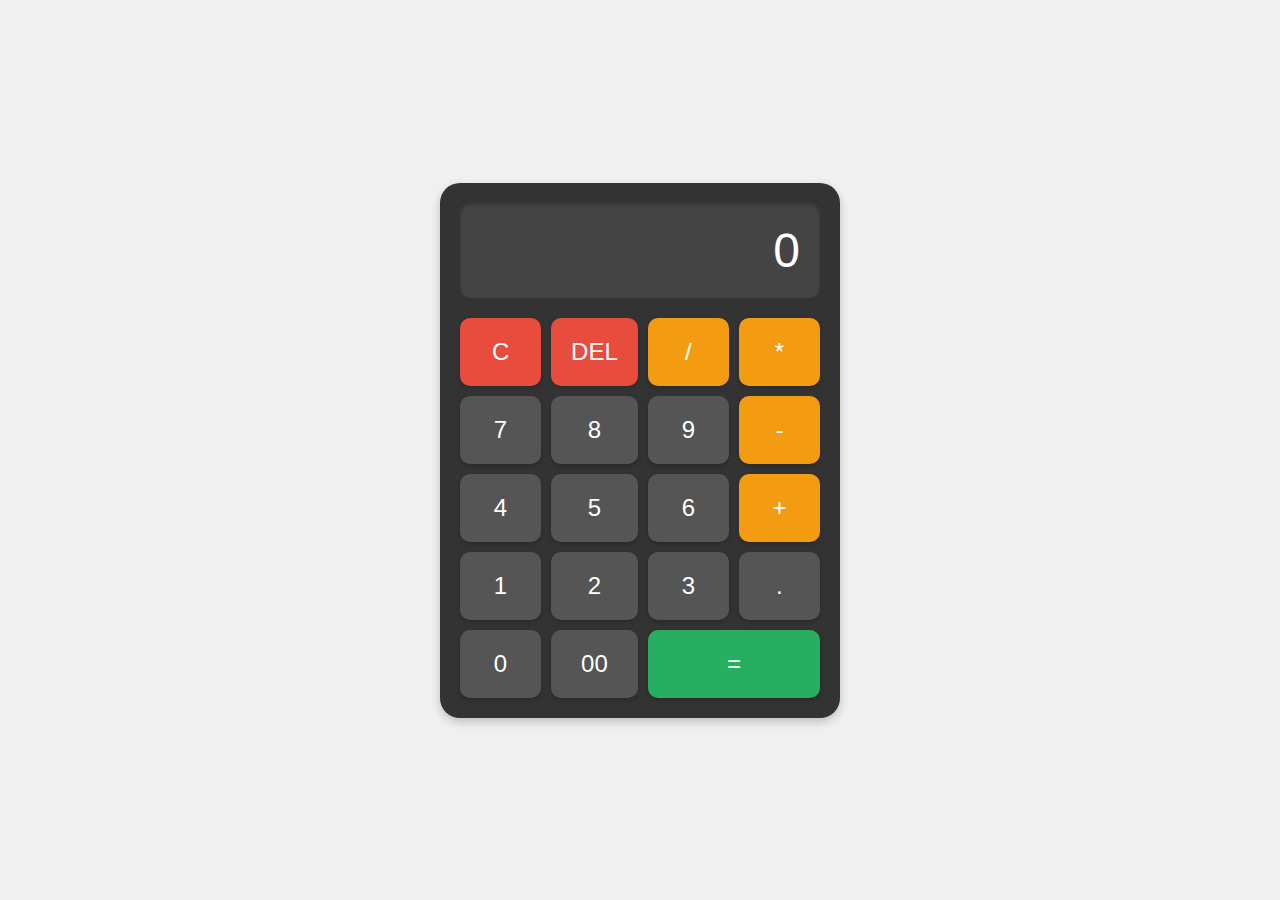
<file: calculator/index.html>
<!DOCTYPE html>
<html lang="en">
<head>
    <meta charset="UTF-8">
    <meta name="viewport" content="width=device-width, initial-scale=1.0">
    <title>Basic Calculator</title>
    <link rel="stylesheet" href="styles.css">
</head>
<body>
    <div class="calculator">
        <div class="display">
            <div class="current-operation" id="current-operation"></div>
            <div class="result" id="result">0</div>
        </div>
        <div class="buttons">
            <button class="btn" id="clear">C</button>
            <button class="btn" id="delete">DEL</button>
            <button class="btn operator">/</button>
            <button class="btn operator">*</button>
            <button class="btn">7</button>
            <button class="btn">8</button>
            <button class="btn">9</button>
            <button class="btn operator">-</button>
            <button class="btn">4</button>
            <button class="btn">5</button>
            <button class="btn">6</button>
            <button class="btn operator">+</button>
            <button class="btn">1</button>
            <button class="btn">2</button>
            <button class="btn">3</button>
            <button class="btn">.</button>
            <button class="btn">0</button>  
            <button class="btn">00</button>  
            <button class="btn equal" id="equal">=</button>
                      
        </div>
    </div>
    <script src="script.js"></script>
</body>
</html>
</file>
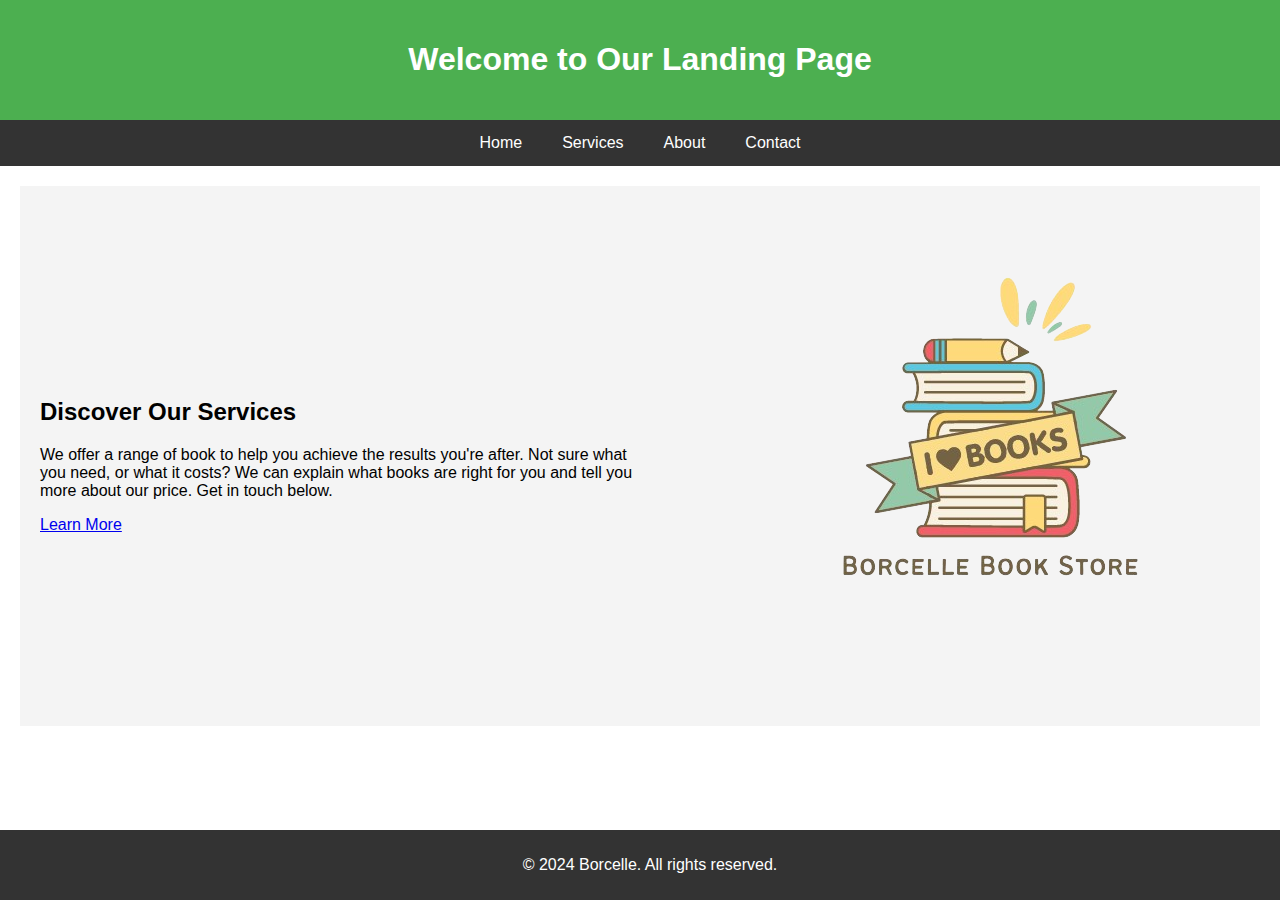
<file: landing_page/index.html>
<!DOCTYPE html>
<html lang="en">
<head>
    <meta charset="UTF-8">
    <meta name="viewport" content="width=device-width, initial-scale=1.0">
    <title>Landing Page</title>
    <style>
        body {
            font-family: Arial, sans-serif;
            margin: 0;
            padding: 0;
            box-sizing: border-box;
        }
        header {
            background-color: #4CAF50;
            padding: 20px;
            text-align: center;
            color: white;
        }
        nav {
            display: flex;
            justify-content: center;
            background-color: #333;
        }
        nav a {
            color: white;
            padding: 14px 20px;
            text-decoration: none;
            text-align: center;
        }
        nav a:hover {
            background-color: #ddd;
            color: black;
        }
        .container {
            padding: 20px;
        }
        .hero {
            display: flex;
            justify-content: space-between;
            align-items: center;
            background-color: #f4f4f4;
            padding: 20px;
        }
        .hero img {
            max-width: 100%;
            height: auto;
        }
        .hero-text {
            max-width: 50%;
        }
        .columns {
            display: flex;
            justify-content: space-between;
            margin: 20px 0;
        }
        .column {
            flex: 1;
            padding: 20px;
            background-color: #f4f4f4;
            margin: 0 10px;
            box-shadow: 0 0 10px rgba(0, 0, 0, 0.1);
        }
        footer {
            background-color: #333;
            color: white;
            text-align: center;
            padding: 10px;
            position: fixed;
            width: 100%;
            bottom: 0;
        }
    </style>
</head>
<body>
    <header>
        <h1>Welcome to Our Landing Page</h1>
    </header>
    <nav>
        <a href="home.html">Home</a>
        <a href="services.html">Services</a>
        <a href="about.html">About</a>
        <a href="contact.html">Contact</a>
    </nav>
    <div class="container">
        <section class="hero">
            <div class="hero-text">
                <h2>Discover Our Services</h2>
                <p>We offer a range of book to help you achieve the results you're after. Not sure what you need, or what it costs? We can explain what books are right for you and tell you more about our price. Get in touch below.</p>
                <a href="services.html">Learn More</a>
            </div>
            <img src="logo.png" alt="Hero Image">
        </section>
    </div>
    <footer>
        <p>&copy; 2024 Borcelle. All rights reserved.</p>
    </footer>
</body>
</html>
</file>
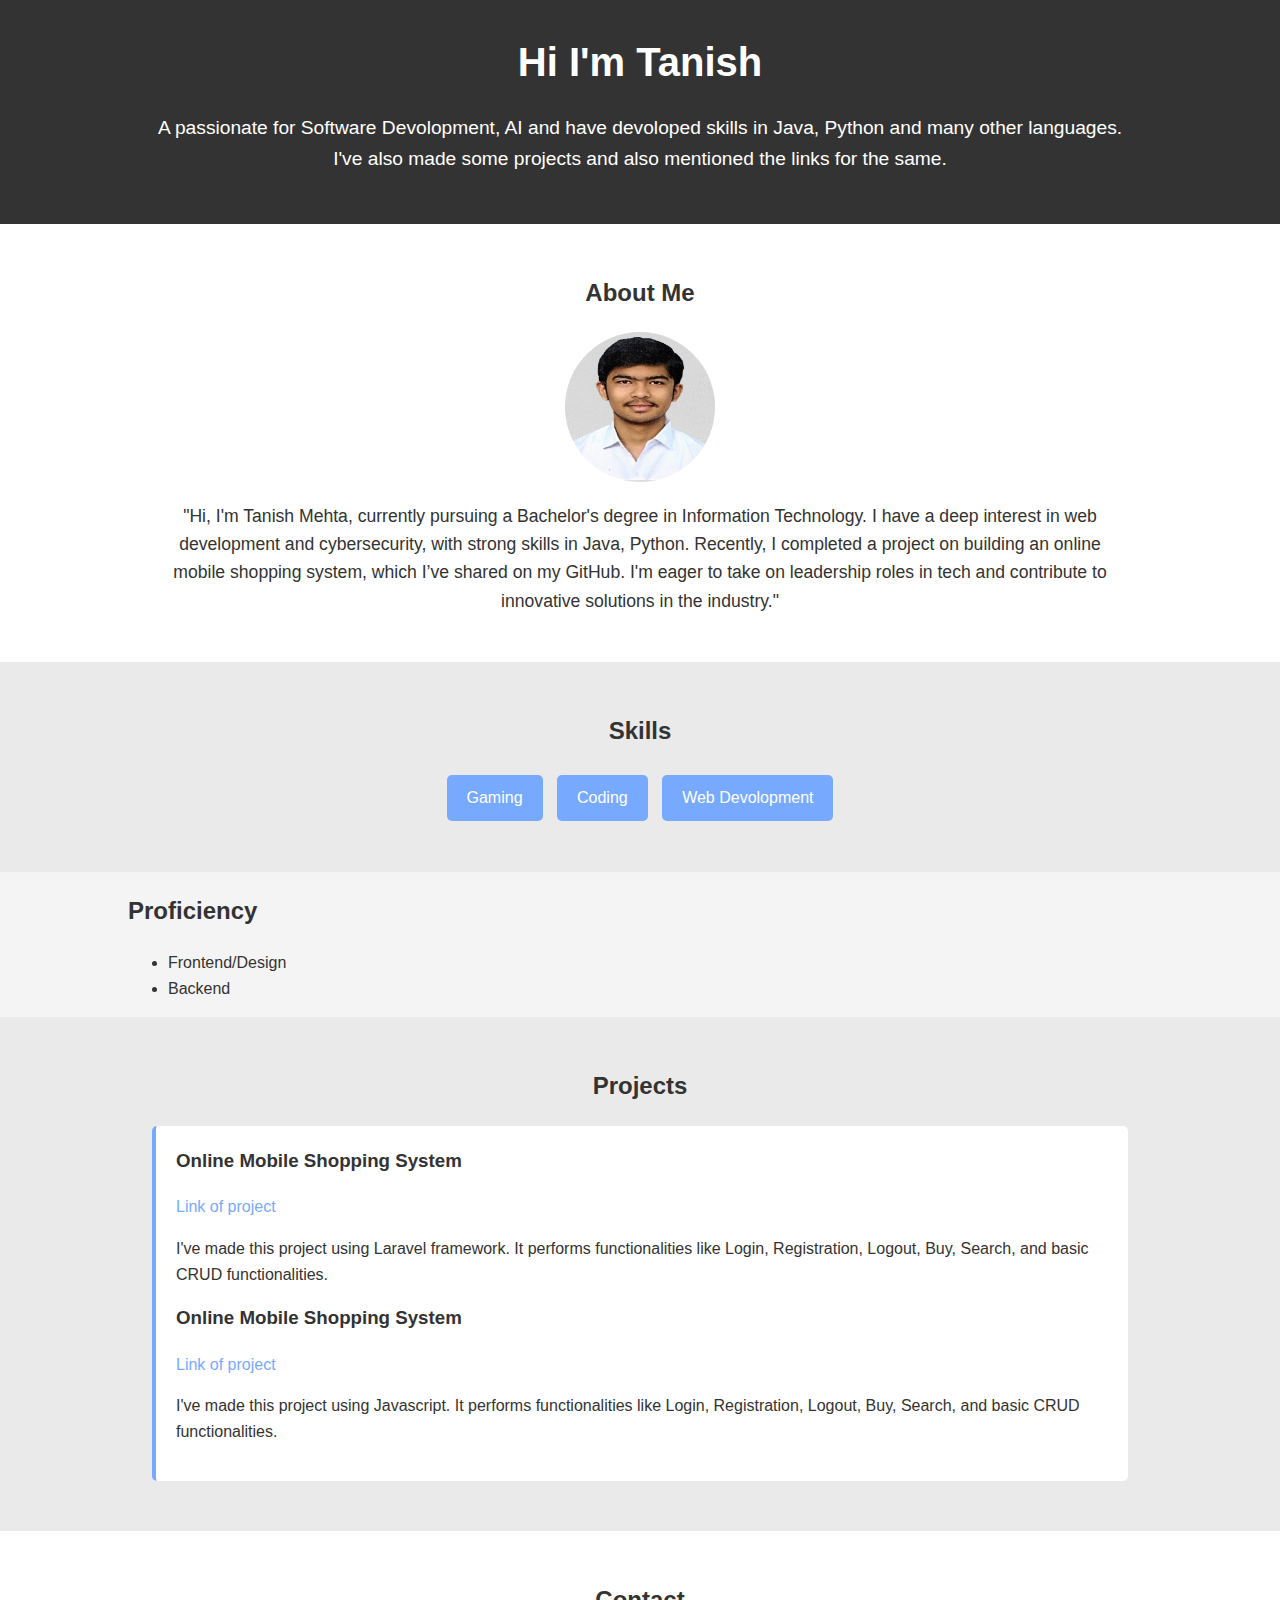
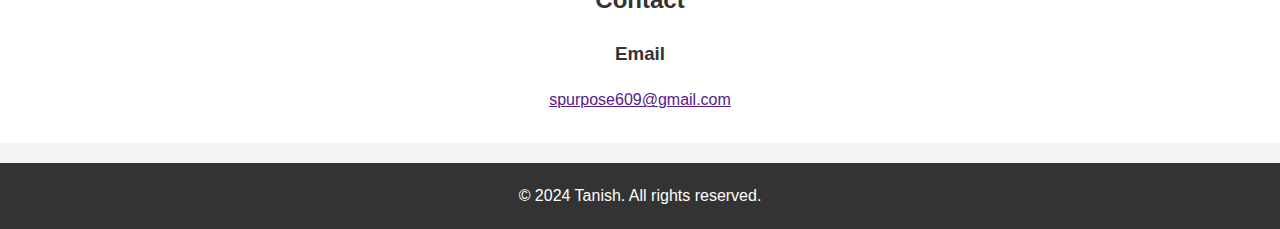
<file: portfolio/index.html>
<!DOCTYPE html>
<html lang="en">
<head>
    <meta charset="UTF-8">
    <meta name="viewport" content="width=device-width, initial-scale=1.0">
    <title>My Portfolio</title>
    <link rel="stylesheet" href="styles.css">
</head>
<body>
    <header>
        <div class="container">
            <h1>Hi I'm Tanish</h1>
            <p>A passionate for Software Devolopment, AI and have devoloped skills in Java, Python and many other languages.<br> I've also made some projects and also mentioned the links for the same.</p>
        </div>
    </header>

    <section id="about">
        <div class="container">
            <h2>About Me</h2>
            <img src="IMG_20240714_201645.jpg" alt="Your Photo">
            <p>"Hi, I'm Tanish Mehta, currently pursuing a Bachelor's degree in Information Technology.
                I have a deep interest in web development and cybersecurity, with strong skills in Java, Python. 
                Recently, I completed a project on building an online mobile shopping system, which I’ve shared on my GitHub. 
                I'm eager to take on leadership roles in tech and contribute to innovative solutions in the industry."</p>
        </div>
    </section>

    <section id="skills">
        <div class="container">
            <h2>Skills</h2>
            <ul>
                <li>Gaming</li>
                <li>Coding</li>
                <li>Web Devolopment</li>
                <!-- Add more skills as needed -->
            </ul>
        </div>
    </section>
    
    <section id="Proficiency">
        <div class="container">
            <h2>Proficiency</h2>
            <ul>
                <li>Frontend/Design</li>
                <li>Backend</li>
            </ul>
        </div>
    </section>
    
    <section id="projects">
        <div class="container">
            <h2>Projects</h2>
            <div class="project">
                <h3>Online Mobile Shopping System</h3>
                <a href="https://github.com/11tanish/Online-Mobile-Shopping-System-using-Laravel" target="_blank">Link of project</a>
                <p>I've made this project using Laravel framework. It performs functionalities like Login, Registration, Logout, Buy, Search, and basic CRUD functionalities.</p>
                <h3>Online Mobile Shopping System</h3>
                <a href="https://github.com/11tanish/Online-Mobile-Shopping-System" target="_blank">Link of project</a>
                <p>I've made this project using Javascript. It performs functionalities like Login, Registration, Logout, Buy, Search, and basic CRUD functionalities.</p>
            </div>
            <!-- Add more projects as needed -->
        </div>
    </section>

    <section id="contact">
        <div class="container">
            <h2>Contact</h2>
            <div class="contact">
                <h3>Email</h3>
                <a href="">spurpose609@gmail.com</a>
            </div>
        </div>
    </section>
    <footer>
        <div class="container">
            <p>&copy; 2024 Tanish. All rights reserved.</p>
        </div>
    </footer>
</body>
</html>
</file>
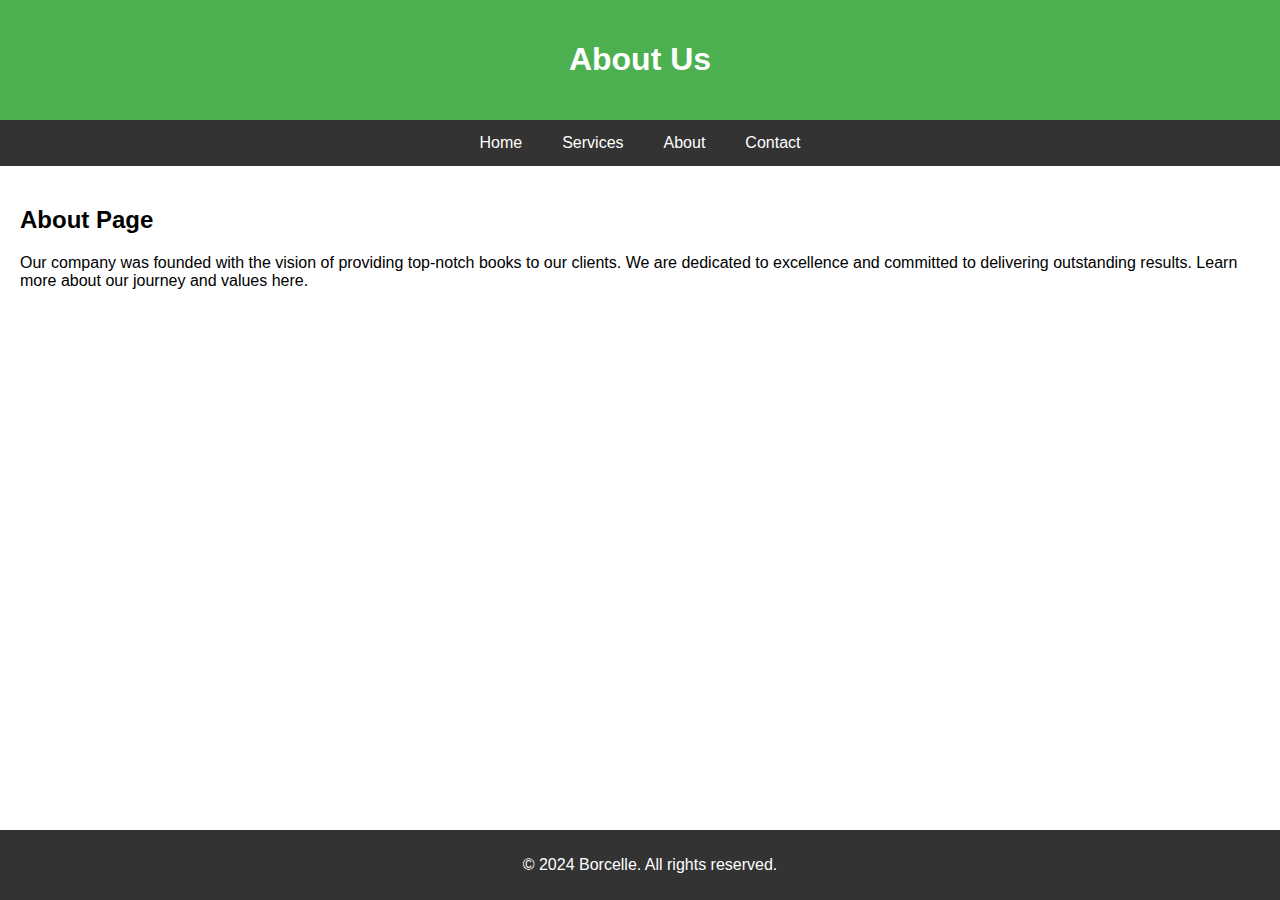
<file: landing_page/about.html>
<!DOCTYPE html>
<html lang="en">
<head>
    <meta charset="UTF-8">
    <meta name="viewport" content="width=device-width, initial-scale=1.0">
    <title>About</title>
    <style>
        body {
            font-family: Arial, sans-serif;
            margin: 0;
            padding: 0;
            box-sizing: border-box;
        }
        header {
            background-color: #4CAF50;
            padding: 20px;
            text-align: center;
            color: white;
        }
        nav {
            display: flex;
            justify-content: center;
            background-color: #333;
        }
        nav a {
            color: white;
            padding: 14px 20px;
            text-decoration: none;
            text-align: center;
        }
        nav a:hover {
            background-color: #ddd;
            color: black;
        }
        .container {
            padding: 20px;
        }
        footer {
            background-color: #333;
            color: white;
            text-align: center;
            padding: 10px;
            position: fixed;
            width: 100%;
            bottom: 0;
        }
    </style>
</head>
<body>
    <header>
        <h1>About Us</h1>
    </header>
    <nav>
        <a href="home.html">Home</a>
        <a href="services.html">Services</a>
        <a href="about.html">About</a>
        <a href="contact.html">Contact</a>
    </nav>
    <div class="container">
        <h2>About Page</h2>
        <p>Our company was founded with the vision of providing top-notch books to our clients. We are dedicated to excellence and committed to delivering outstanding results. Learn more about our journey and values here.</p>
    </div>
    <footer>
        <p>&copy; 2024 Borcelle. All rights reserved.</p>
    </footer>
</body>
</html>
</file>
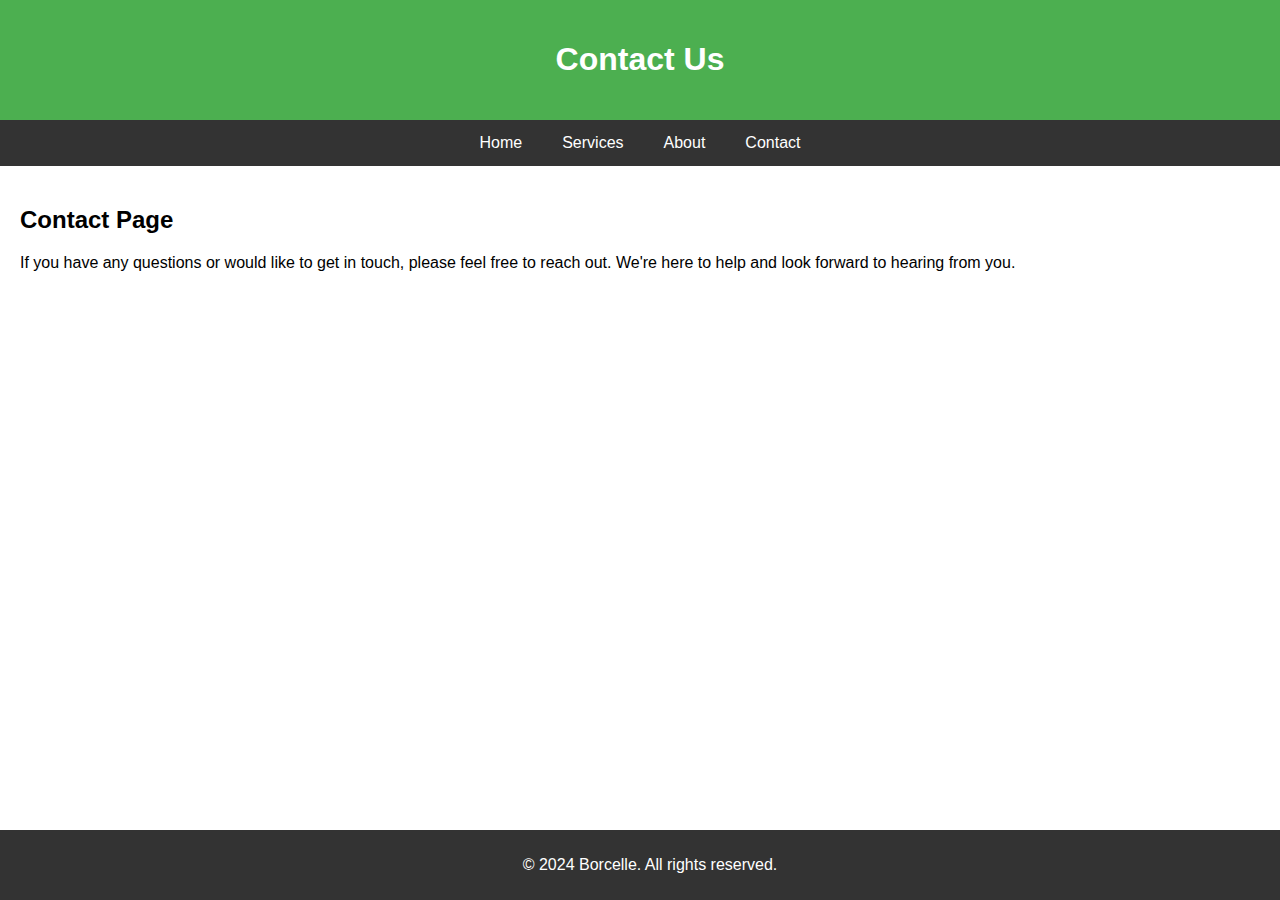
<file: landing_page/contact.html>
<!DOCTYPE html>
<html lang="en">
<head>
    <meta charset="UTF-8">
    <meta name="viewport" content="width=device-width, initial-scale=1.0">
    <title>Contact</title>
    <style>
        body {
            font-family: Arial, sans-serif;
            margin: 0;
            padding: 0;
            box-sizing: border-box;
        }
        header {
            background-color: #4CAF50;
            padding: 20px;
            text-align: center;
            color: white;
        }
        nav {
            display: flex;
            justify-content: center;
            background-color: #333;
        }
        nav a {
            color: white;
            padding: 14px 20px;
            text-decoration: none;
            text-align: center;
        }
        nav a:hover {
            background-color: #ddd;
            color: black;
        }
        .container {
            padding: 20px;
        }
        footer {
            background-color: #333;
            color: white;
            text-align: center;
            padding: 10px;
            position: fixed;
            width: 100%;
            bottom: 0;
        }
    </style>
</head>
<body>
    <header>
        <h1>Contact Us</h1>
    </header>
    <nav>
        <a href="home.html">Home</a>
        <a href="services.html">Services</a>
        <a href="about.html">About</a>
        <a href="contact.html">Contact</a>
    </nav>
    <div class="container">
        <h2>Contact Page</h2>
        <p>If you have any questions or would like to get in touch, please feel free to reach out. We're here to help and look forward to hearing from you.</p>
    </div>
    <footer>
        <p>&copy; 2024 Borcelle. All rights reserved.</p>
    </footer>
</body>
</html>
</file>
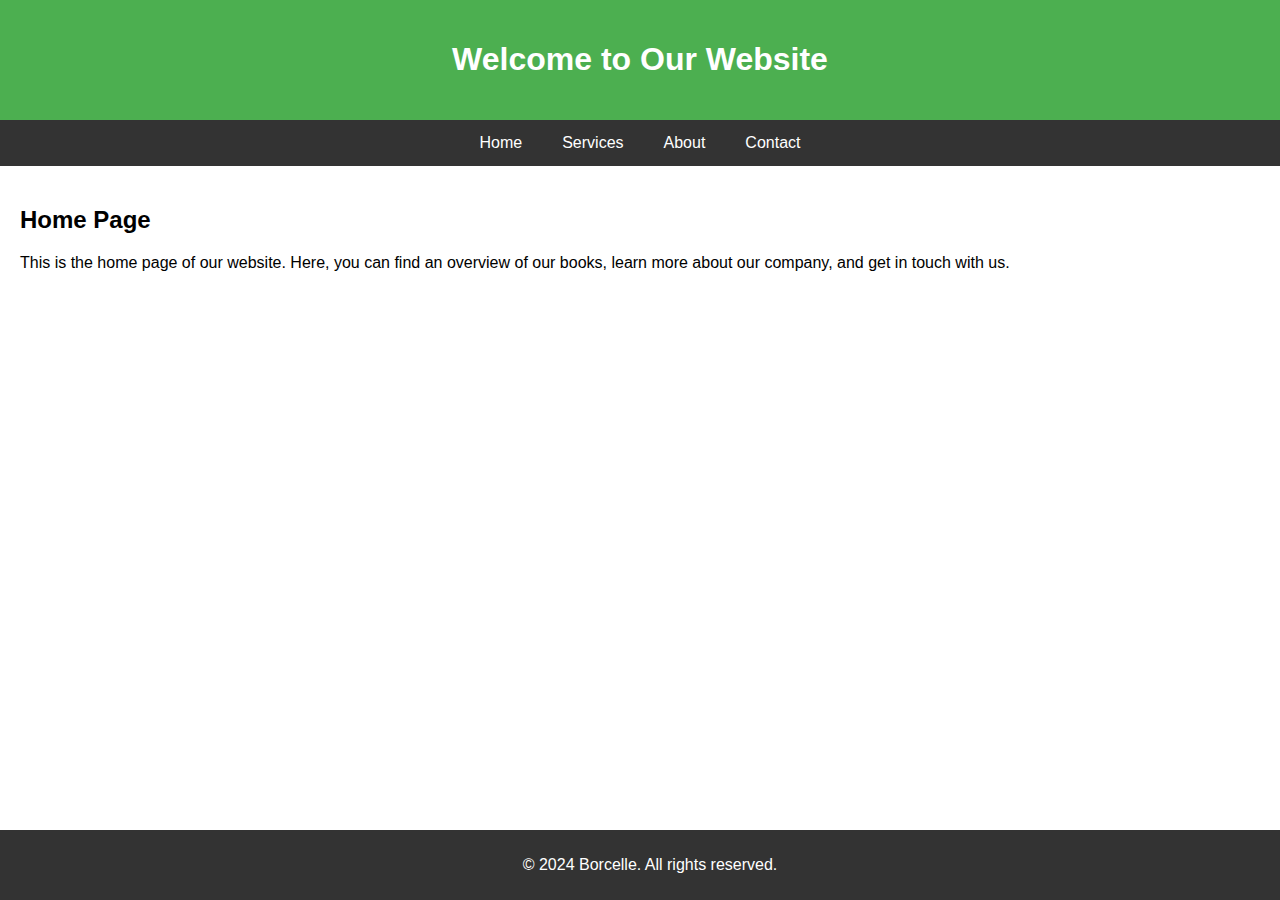
<file: landing_page/home.html>
<!DOCTYPE html>
<html lang="en">
<head>
    <meta charset="UTF-8">
    <meta name="viewport" content="width=device-width, initial-scale=1.0">
    <title>Home</title>
    <style>
        body {
            font-family: Arial, sans-serif;
            margin: 0;
            padding: 0;
            box-sizing: border-box;
        }
        header {
            background-color: #4CAF50;
            padding: 20px;
            text-align: center;
            color: white;
        }
        nav {
            display: flex;
            justify-content: center;
            background-color: #333;
        }
        nav a {
            color: white;
            padding: 14px 20px;
            text-decoration: none;
            text-align: center;
        }
        nav a:hover {
            background-color: #ddd;
            color: black;
        }
        .container {
            padding: 20px;
        }
        footer {
            background-color: #333;
            color: white;
            text-align: center;
            padding: 10px;
            position: fixed;
            width: 100%;
            bottom: 0;
        }
    </style>
</head>
<body>
    <header>
        <h1>Welcome to Our Website</h1>
    </header>
    <nav>
        <a href="home.html">Home</a>
        <a href="services.html">Services</a>
        <a href="about.html">About</a>
        <a href="contact.html">Contact</a>
    </nav>
    <div class="container">
        <h2>Home Page</h2>
        <p>This is the home page of our website. Here, you can find an overview of our books, learn more about our company, and get in touch with us.</p>
    </div>
    <footer>
        <p>&copy; 2024 Borcelle. All rights reserved.</p>
    </footer>
</body>
</html>
</file>
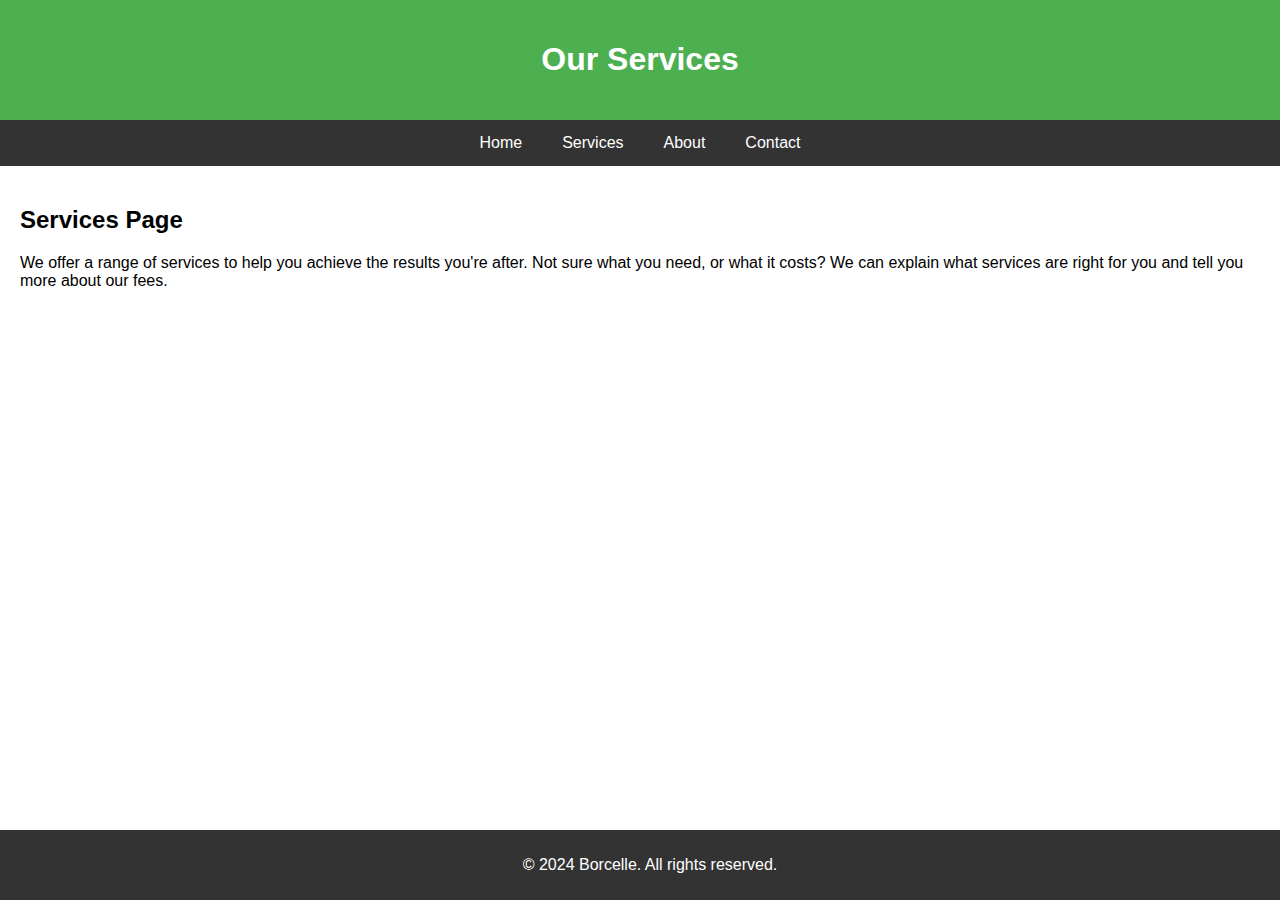
<file: landing_page/services.html>
<!DOCTYPE html>
<html lang="en">
<head>
    <meta charset="UTF-8">
    <meta name="viewport" content="width=device-width, initial-scale=1.0">
    <title>Services</title>
    <style>
        body {
            font-family: Arial, sans-serif;
            margin: 0;
            padding: 0;
            box-sizing: border-box;
        }
        header {
            background-color: #4CAF50;
            padding: 20px;
            text-align: center;
            color: white;
        }
        nav {
            display: flex;
            justify-content: center;
            background-color: #333;
        }
        nav a {
            color: white;
            padding: 14px 20px;
            text-decoration: none;
            text-align: center;
        }
        nav a:hover {
            background-color: #ddd;
            color: black;
        }
        .container {
            padding: 20px;
        }
        footer {
            background-color: #333;
            color: white;
            text-align: center;
            padding: 10px;
            position: fixed;
            width: 100%;
            bottom: 0;
        }
    </style>
</head>
<body>
    <header>
        <h1>Our Services</h1>
    </header>
    <nav>
        <a href="home.html">Home</a>
        <a href="services.html">Services</a>
        <a href="about.html">About</a>
        <a href="contact.html">Contact</a>
    </nav>
    <div class="container">
        <h2>Services Page</h2>
        <p>We offer a range of services to help you achieve the results you're after. Not sure what you need, or what it costs? We can explain what services are right for you and tell you more about our fees.</p>
    </div>
    <footer>
        <p>&copy; 2024 Borcelle. All rights reserved.</p>
    </footer>
</body>
</html>
</file>
<file: calculator/styles.css>
body {
    display: flex;
    justify-content: center;
    align-items: center;
    height: 100vh;
    margin: 0;
    font-family: 'Roboto', sans-serif;
    background-color: #f0f0f0;
}

.calculator {
    border: none;
    border-radius: 20px;
    overflow: hidden;
    width: 360px;
    background-color: #333;
    box-shadow: 0 4px 10px rgba(0, 0, 0, 0.2);
    padding: 20px;
}

.display {
    background-color: #444;
    color: #fff;
    text-align: right;
    padding: 20px;
    font-size: 2em;
    border-radius: 10px;
    box-shadow: inset 0 2px 4px rgba(0, 0, 0, 0.2);
    display: flex;
    flex-direction: column;
    align-items: flex-end;
    margin-bottom: 20px;
}

.current-operation {
    font-size: 0.75em;
    color: #ff9500;
}

.result {
    font-size: 1.5em;
}

.buttons {
    display: grid;
    grid-template-columns: repeat(4, 1fr);
    gap: 10px;
}

.btn {
    padding: 20px;
    border: none;
    border-radius: 10px;
    background-color: #555;
    font-size: 1.5em;
    color: #fff;
    cursor: pointer;
    transition: background-color 0.2s ease;
    box-shadow: 0 2px 4px rgba(0, 0, 0, 0.2);
}

.btn:hover {
    background-color: #666;
}

.btn:active {
    background-color: #444;
    box-shadow: inset 0 2px 4px rgba(0, 0, 0, 0.3);
}

.operator {
    background-color: #f39c12;
}

.operator:hover {
    background-color: #e67e22;
}

.operator:active {
    background-color: #d35400;
}

.equal {
    grid-column: span 2;
    background-color: #27ae60;
}

.equal:hover {
    background-color: #2ecc71;
}

.equal:active {
    background-color: #1e8449;
}

#clear {
    background-color: #e74c3c;
}

#clear:hover {
    background-color: #c0392b;
}

#clear:active {
    background-color: #922b21;
}

#delete {
    background-color: #e74c3c;
}

#delete:hover {
    background-color: #c0392b;
}

#delete:active {
    background-color: #922b21;
}
</file>
<file: portfolio/styles.css>
/* styles.css */

/* General Styles */
body {
    font-family: Arial, sans-serif;
    color: #333;
    margin: 0;
    padding: 0;
    line-height: 1.6;
    background-color: #f4f4f4;
}

.container {
    width: 80%;
    margin: auto;
    overflow: hidden;
}

/* Header Styles */
header {
    background: #333;
    color: #fff;
    padding: 30px 0;
    text-align: center;
}

header h1 {
    margin: 0;
    font-size: 2.5em;
}

header p {
    font-size: 1.2em;
}

/* About Section */
#about {
    padding: 30px;
    background: #fff;
    text-align: center;
}

#about h2 {
    color: #333;
}

#about img {
    display: block;
    margin: 20px auto;
    border-radius: 50%;
    width: 150px;
    height: 150px;
}

#about p {
    font-size: 1.1em;
    margin-top: 20px;
}

/* Skills Section */
#skills {
    padding: 30px;
    background: #eaeaea;
}

#skills h2 {
    text-align: center;
    color: #333;
}

#skills ul {
    list-style: none;
    padding: 0;
    text-align: center;
}

#skills ul li {
    display: inline-block;
    background: #77aaff;
    color: #fff;
    padding: 10px 20px;
    margin: 5px;
    border-radius: 5px;
}

/* Proficiency Section */
#proficiency {
    padding: 30px;
    background: #fff;
}

#proficiency h2 {
    text-align: center;
    color: #333;
}

#proficiency ul {
    list-style: none;
    padding: 0;
    text-align: center;
}

#proficiency ul li {
    display: inline-block;
    background: #ffa577;
    color: #fff;
    padding: 10px 20px;
    margin: 5px;
    border-radius: 5px;
}

/* Projects Section */
#projects {
    padding: 30px;
    background: #eaeaea;
}

#projects h2 {
    text-align: center;
    color: #333;
}

.project {
    background: #fff;
    padding: 20px;
    margin: 20px 0;
    border-left: 4px solid #77aaff;
    border-radius: 5px;
}

.project h3 {
    margin-top: 0;
    color: #333;
}

.project a {
    color: #77aaff;
    text-decoration: none;
}

.project a:hover {
    text-decoration: underline;
}

.project p {
    font-size: 1em;
}

/* Contact Section */
#contact {
    padding: 30px;
    background: #fff;
    text-align: center;
}

#contact h2 {
    color: #333;
}

.contact h3 {
    color: #333;
}

.contact p {
    font-size: 1.1em;
    margin-top: 10px;
}

/* Footer Styles */
footer {
    background: #333;
    color: #fff;
    text-align: center;
    padding: 20px 0;
    margin-top: 20px;
}

footer p {
    margin: 0;
}

/* Media Queries */
@media (max-width: 768px) {
    .container {
        width: 90%;
        padding: 0 20px;
    }

    header h1 {
        font-size: 2em;
    }

    header p {
        font-size: 1em;
    }
}
</file>
